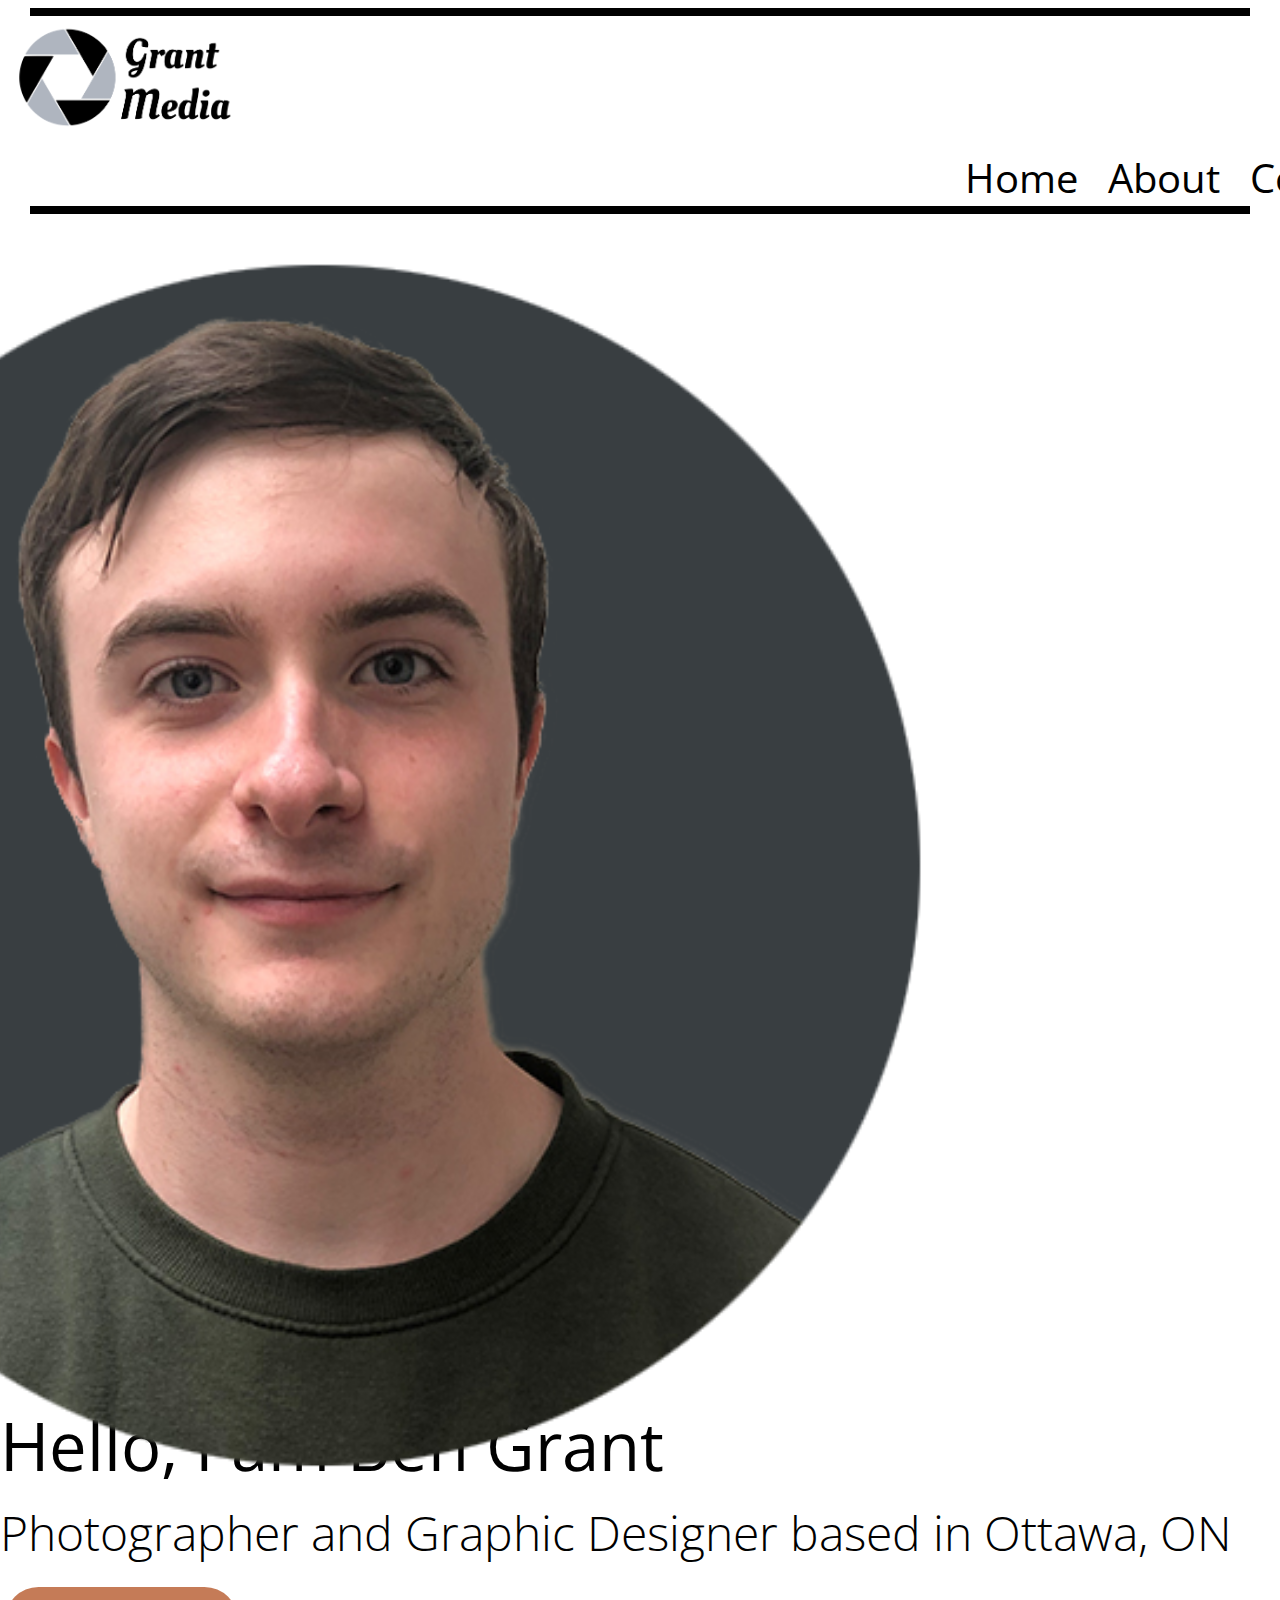
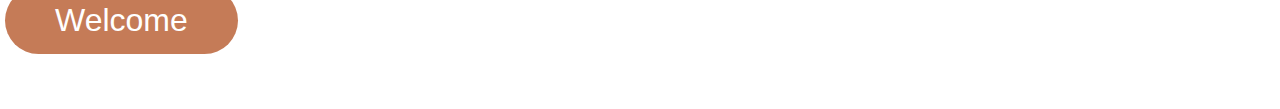
<file: index.html>
<!doctype html>
<html lang="en">
  <head>
    <!-- Required meta tags -->
    <meta charset="utf-8">
    <meta name="viewport" content="width=device-width, initial-scale=1">

    <!-- Bootstrap CSS -->
    <link href="https://cdn.jsdelivr.net/npm/bootstrap@5.0.0-beta3/dist/css/bootstrap.min.css" rel="stylesheet" integrity="sha384-eOJMYsd53ii+scO/bJGFsiCZc+5NDVN2yr8+0RDqr0Ql0h+rP48ckxlpbzKgwra6" crossorigin="anonymous">
    <!-- fonts and favicon-->
    <link rel="preconnect" href="https://fonts.gstatic.com"> 
    <link href="https://fonts.googleapis.com/css2?family=Open+Sans:ital,wght@0,300;0,400;0,600;0,700;0,800;1,300;1,400;1,600;1,700;1,800&display=swap" rel="stylesheet">
    <!-- favicon -->
    <link rel="icon" href="/Sem2-final/logo/self-logo.ico" type="image/x-icon"/>
    <!-- css link -->
    <link rel="stylesheet" href="/Self-promo-p1/css/styles.css">
    <title>Portfolio - Ben Grant</title>
  </head>
  <!-- main content -->
  <body class="background-color">
    <hr class="hr">
    <div>
      <img src="/Self-promo-p1/logo/GM-logo.png" alt="Grant-Media logo" class="logo">
    </div>
    <nav>
      <ul class="flex-container">
        <li>
          <a href="/Self-promo-p1/homepage.html" class="nav-hover"> Home</a>
        </li>
        <li>
          <a href="/Self-promo-p1/about.html" class="nav-hover">About </a>
        </li>
        <li> 
          <a href="/Self-promo-p1/contact.html"class="nav-hover">Contact</a>
        </li>
      </ul>
    </nav> 
    <hr class="hr">   
    
    <!-- Using a bootstrap grid to have the profile picture on the left and the text on the right and including a button to lead users to go to my homepage-->
    <div class="container">
        <div class="row">
          <div class="col-sm">
            <img src="/Self-promo-p1/Picture-of-me/Circle.png" class="profile-pic img-fluid" alt="picture of Ben Grant">
          </div>
          <div class="col-sm">
              <div class="intro">
                  <h1 class="hello">Hello, I am Ben Grant</h1>
                  <h2 class="landingpage-intro">Photographer and Graphic Designer based in Ottawa, ON</h2>
                  <button class="welcome" onclick="document.location='/Self-promo-p1/homepage.html'">
                    Welcome
                    <script src="https://cdn.lordicon.com/libs/frhvbuzj/lord-icon-2.0.2.js"></script>
                      <lord-icon
                          src="https://cdn.lordicon.com/vixtkkbk.json"
                          trigger="loop-on-hover"
                          colors="primary:#121331,secondary:#ffffff"
                          style="width:85px;height:85px">
                      </lord-icon>
                  </button>
              </div>
          </div>
        </div>
      </div>
  </body>
</html>
</file>
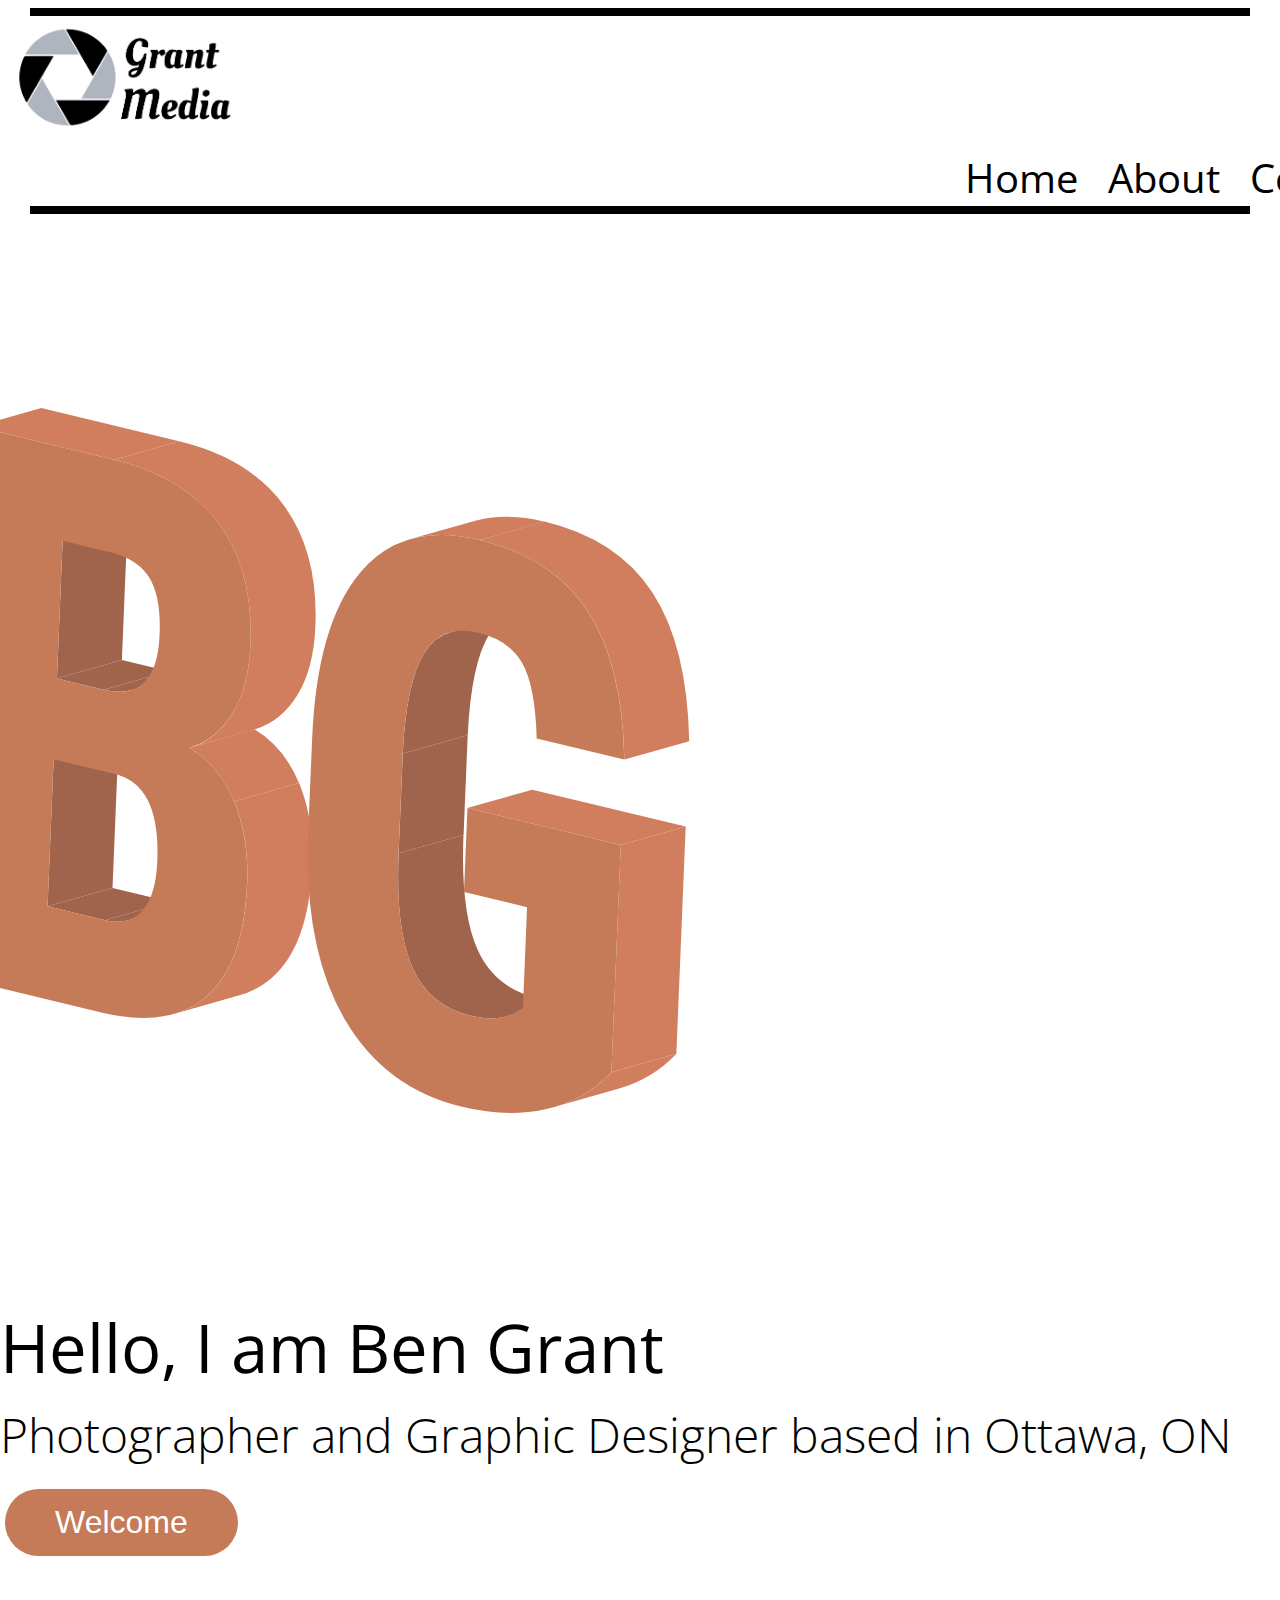
<file: Self-promo-p1/index.html>
<!doctype html>
<html lang="en">
  <head>
    <!-- Required meta tags -->
    <meta charset="utf-8">
    <meta name="viewport" content="width=device-width, initial-scale=1">

    <!-- Bootstrap CSS -->
    <link href="https://cdn.jsdelivr.net/npm/bootstrap@5.0.0-beta3/dist/css/bootstrap.min.css" rel="stylesheet" integrity="sha384-eOJMYsd53ii+scO/bJGFsiCZc+5NDVN2yr8+0RDqr0Ql0h+rP48ckxlpbzKgwra6" crossorigin="anonymous">
    <!-- fonts and favicon-->
    <link rel="preconnect" href="https://fonts.gstatic.com"> 
    <link href="https://fonts.googleapis.com/css2?family=Open+Sans:ital,wght@0,300;0,400;0,600;0,700;0,800;1,300;1,400;1,600;1,700;1,800&display=swap" rel="stylesheet">
    <!-- favicon -->
    <link rel="icon" href="/Sem2-final/logo/self-logo.ico" type="image/x-icon"/>
    <!-- css link -->
    <link rel="stylesheet" href="/Self-promo-p1/css/styles.css">
    <title>Portfolio - Ben Grant</title>
  </head>
  <!-- main content -->
  <body class="background-color">
    <hr class="hr">
    <a href="/Self-promo-p1/homepage.html">
      <img src="/Self-promo-p1/logo/GM-logo.png" alt="Grant-Media logo" class="logo">
    </a>
    <nav>
      <ul class="flex-container">
        <li>
          <a href="/Self-promo-p1/homepage.html" class="nav-hover"> Home</a>
        </li>
        <li>
          <a href="/Self-promo-p1/about.html" class="nav-hover">About </a>
        </li>
        <li> 
          <a href="/Self-promo-p1/contact.html"class="nav-hover">Contact</a>
        </li>
      </ul>
    </nav> 
    <hr class="hr">   
    
    <!-- Using a bootstrap grid to have the profile picture on the left and the text on the right and including a button to lead users to go to my homepage-->
    <div class="container">
        <div class="row">
          <div class="col-sm">
            <img src="/self-promo-p1/logo/BG-01-orange.svg" class="profile-pic img-fluid" alt="picture of Ben Grant">
          </div>
          <div class="col-sm">
              <div class="intro">
                  <h1 class="hello">Hello, I am Ben Grant</h1>
                  <h2 class="landingpage-intro">Photographer and Graphic Designer based in Ottawa, ON</h2>
                  <button class="welcome" onclick="document.location='/Self-promo-p1/homepage.html'">
                    Welcome
                    <script src="https://cdn.lordicon.com/libs/frhvbuzj/lord-icon-2.0.2.js"></script>
                      <lord-icon
                          src="https://cdn.lordicon.com/vixtkkbk.json"
                          trigger="loop-on-hover"
                          colors="primary:#121331,secondary:#ffffff"
                          style="width:85px;height:85px">
                      </lord-icon>
                  </button>
              </div>
          </div>
        </div>
      </div>
  </body>
</html>
</file>
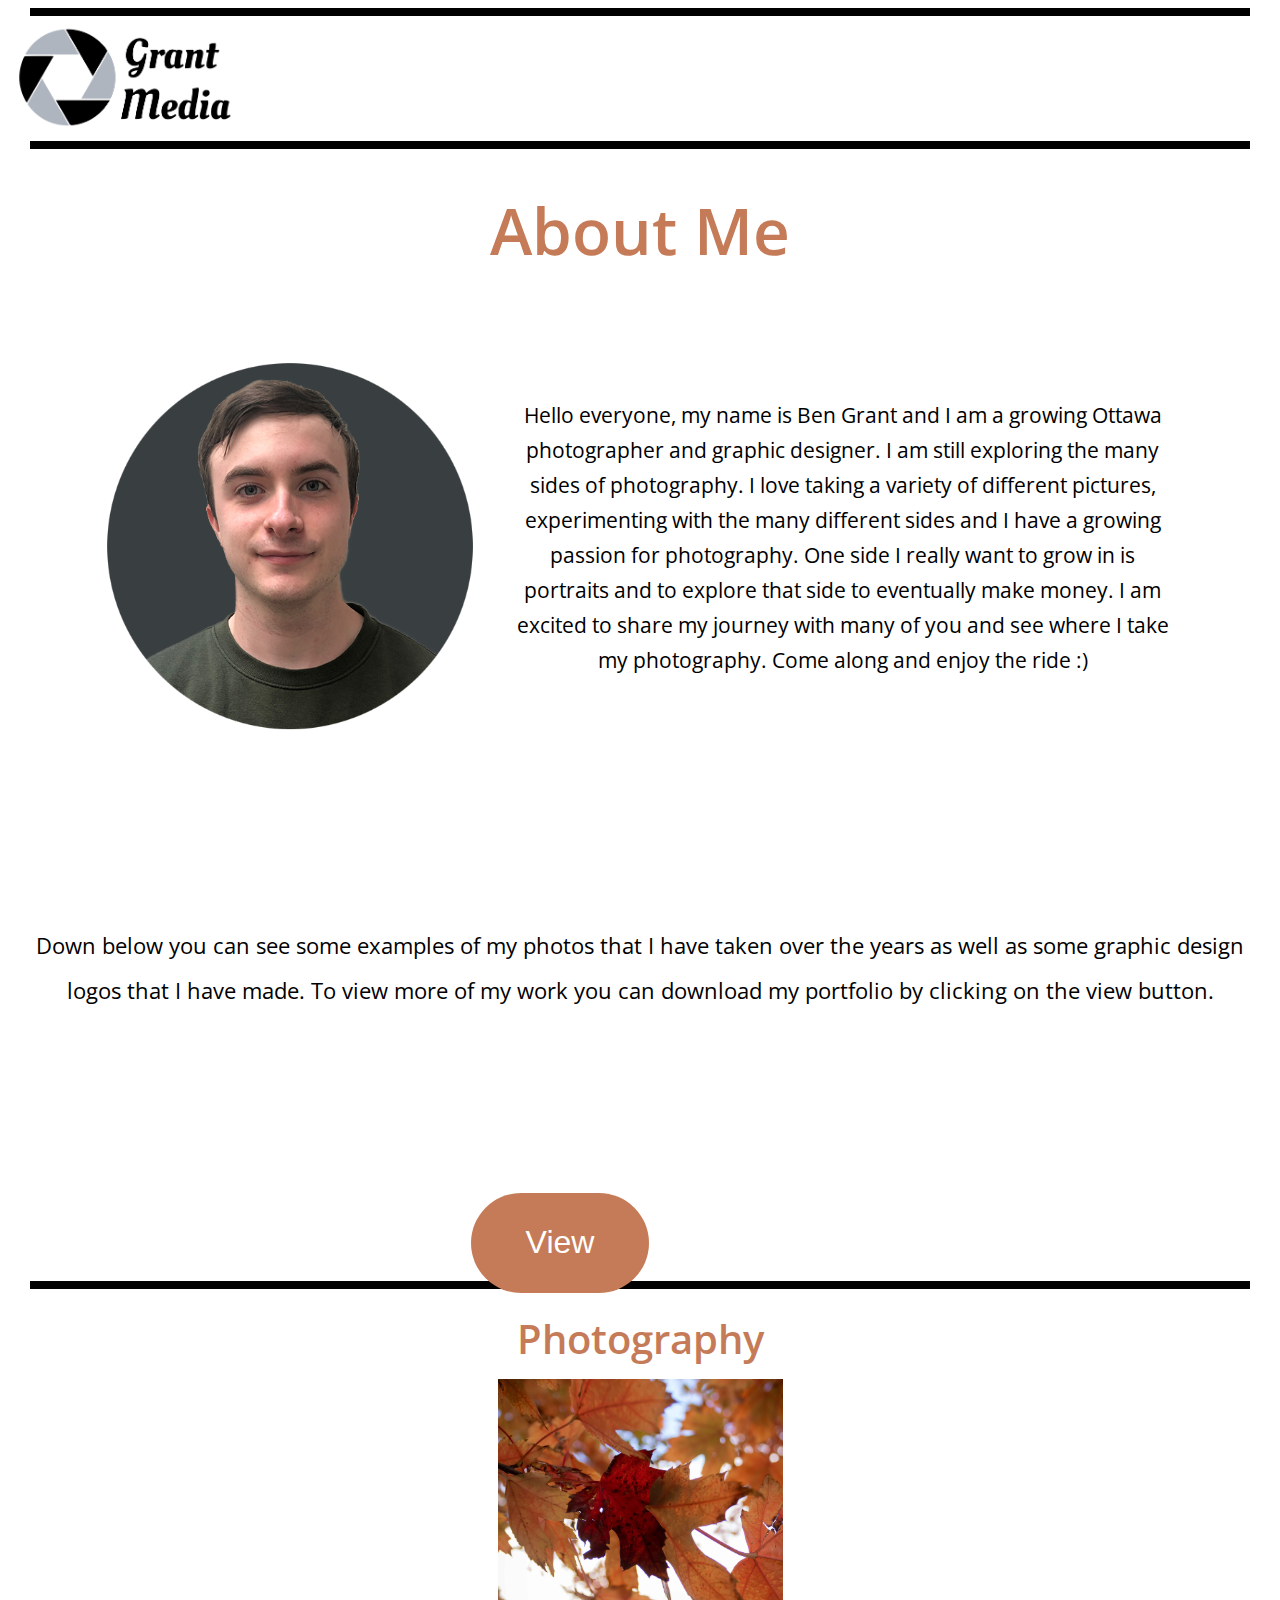
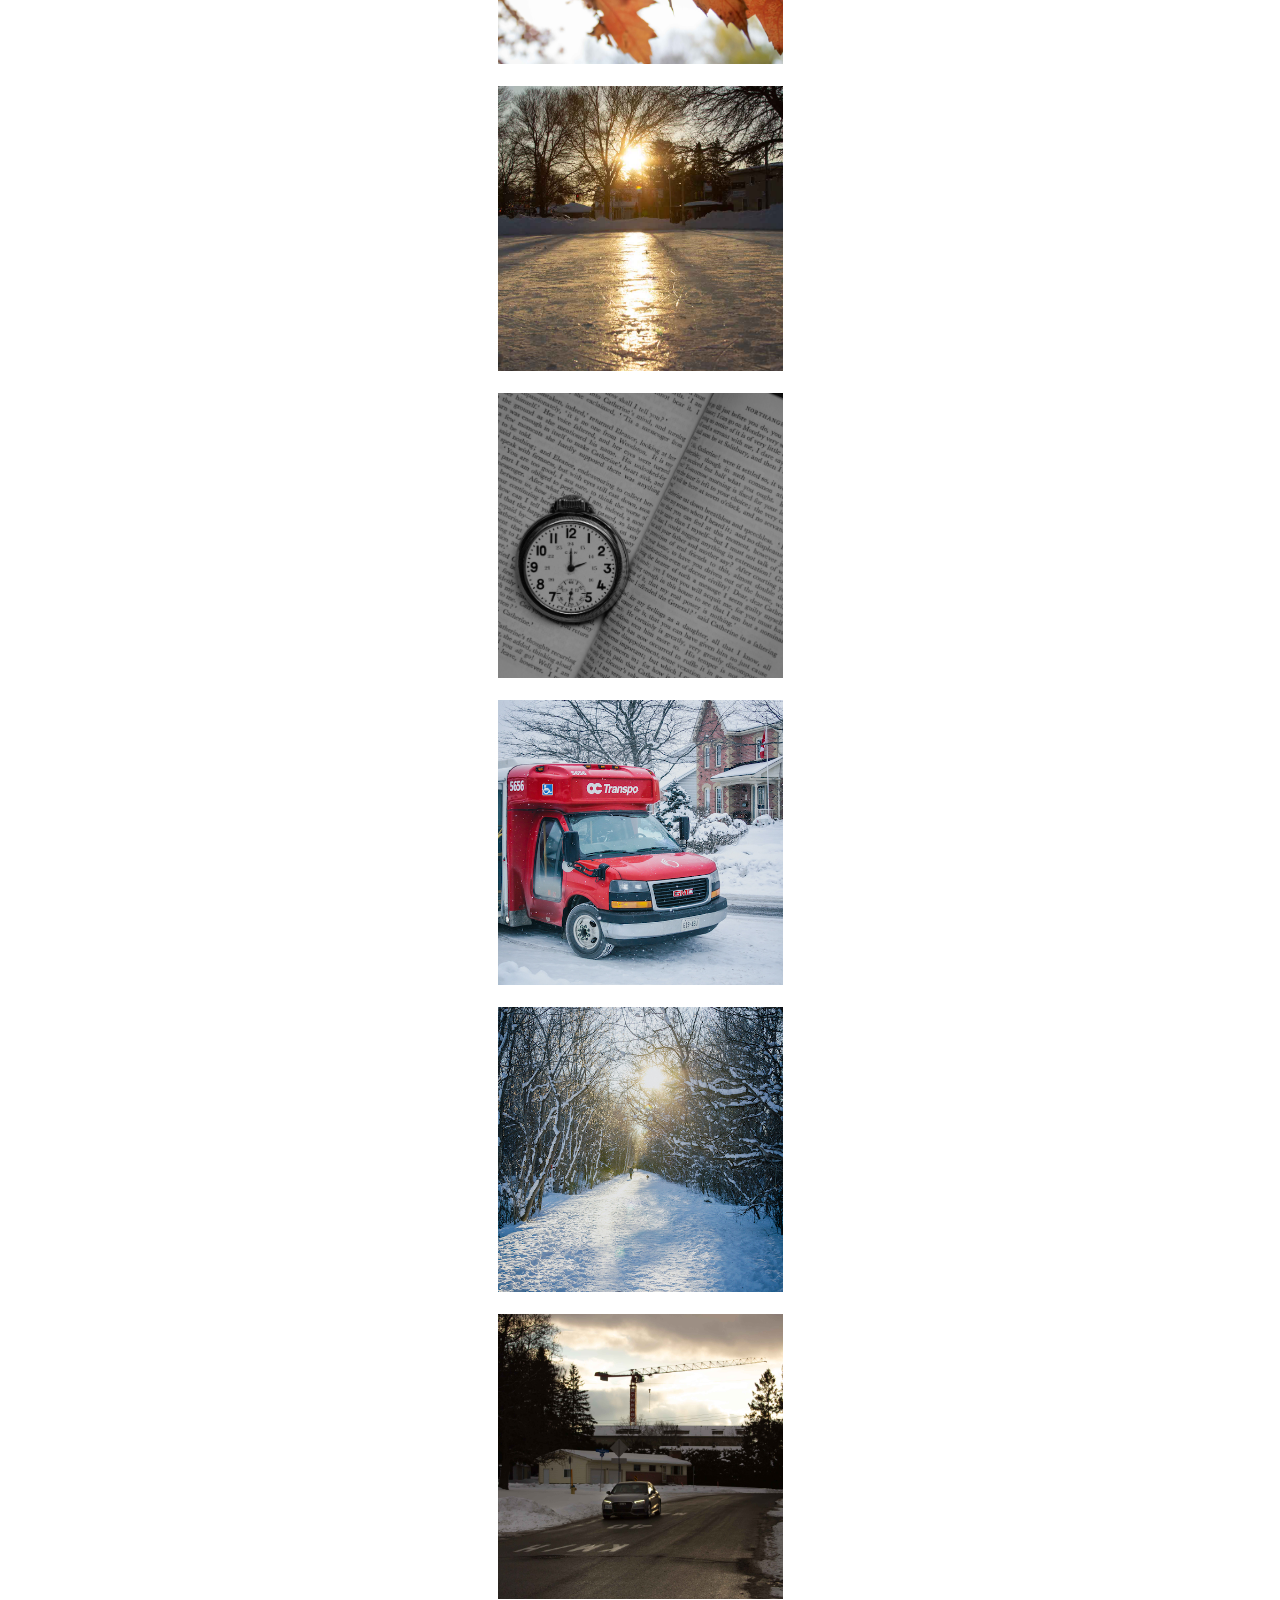
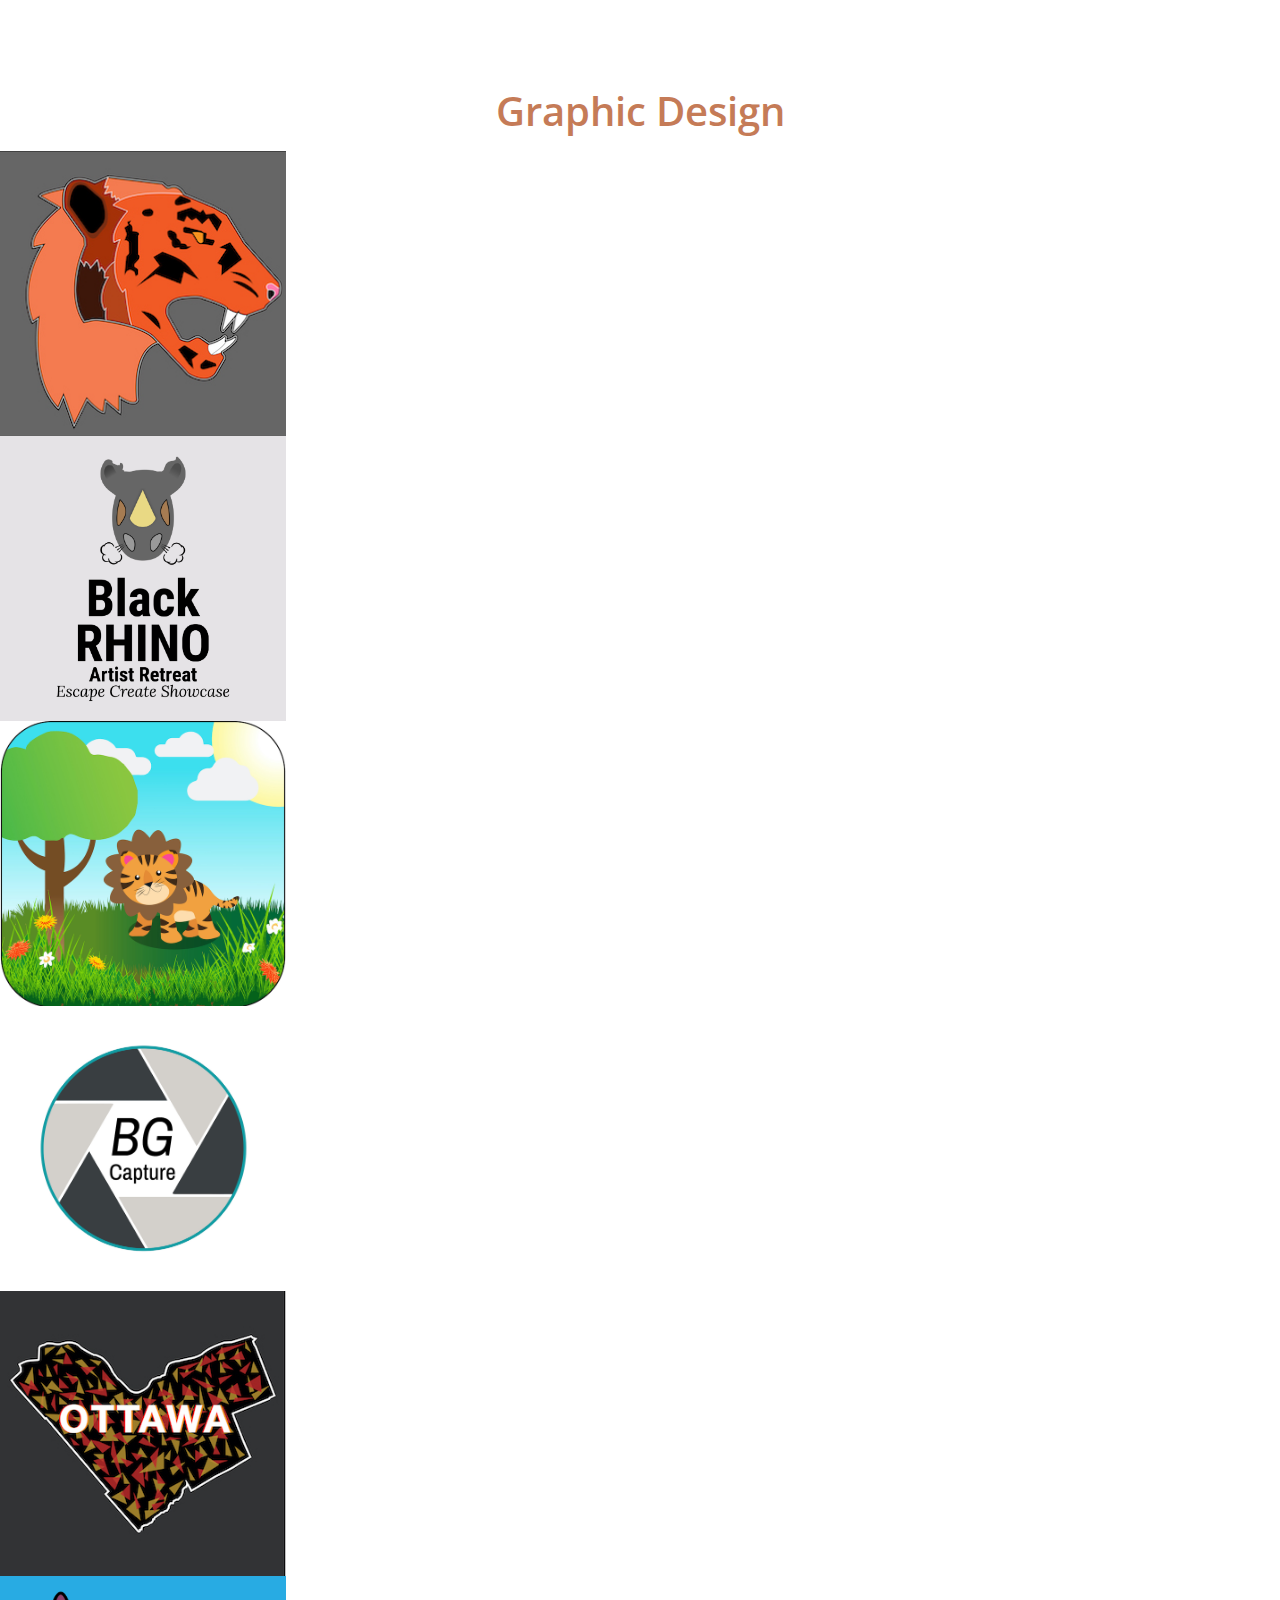
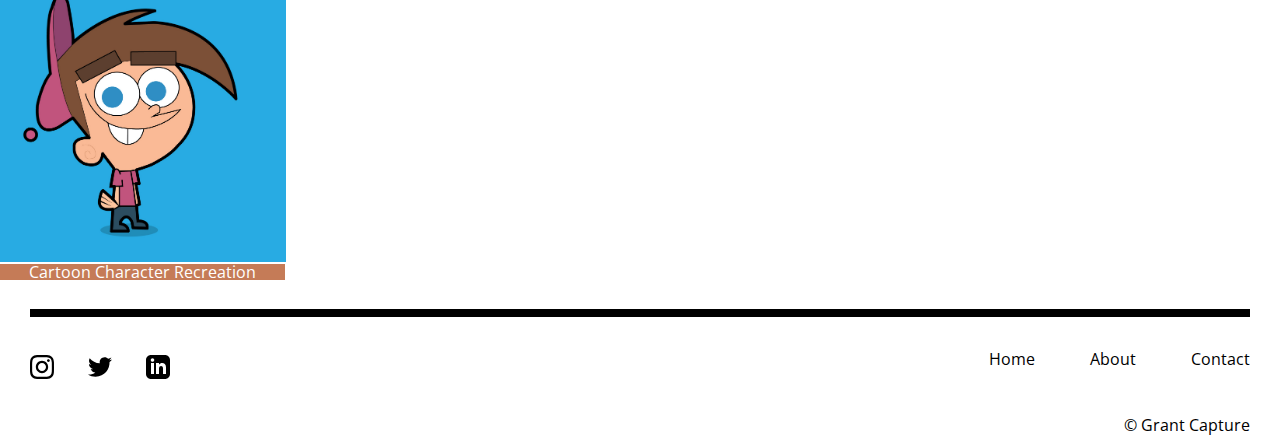
<file: Self-promo-p1/about.html>
<!doctype html>
<html lang="en">
  <head>
    <!-- Required meta tags -->
    <meta charset="utf-8">
    <meta name="viewport" content="width=device-width, initial-scale=1">

    <!-- Bootstrap CSS and SCRIPT-->
    <link href="https://cdn.jsdelivr.net/npm/bootstrap@5.0.0-beta2/dist/css/bootstrap.min.css" rel="stylesheet" integrity="sha384-BmbxuPwQa2lc/FVzBcNJ7UAyJxM6wuqIj61tLrc4wSX0szH/Ev+nYRRuWlolflfl" crossorigin="anonymous">
    <script src="https://cdn.jsdelivr.net/npm/bootstrap@5.0.0-beta3/dist/js/bootstrap.bundle.min.js" integrity="sha384-JEW9xMcG8R+pH31jmWH6WWP0WintQrMb4s7ZOdauHnUtxwoG2vI5DkLtS3qm9Ekf" crossorigin="anonymous"></script>
    <!-- Lordicon icon -->
    <script src="https://cdn.lordicon.com/libs/frhvbuzj/lord-icon-2.0.2.js"></script>
    <!-- fonts and favicon-->
    <link rel="preconnect" href="https://fonts.gstatic.com"> 
    <link href="https://fonts.googleapis.com/css2?family=Open+Sans:ital,wght@0,300;0,400;0,600;0,700;0,800;1,300;1,400;1,600;1,700;1,800&display=swap" rel="stylesheet">
    <link rel="icon" href="/Sem2-final/logo/self-logo.ico" type="image/x-icon"/>
     <!-- css link -->
     <link rel="stylesheet" href="/Self-promo-p1/css/styles.css">
    <title>About Me</title>
  </head>
  <body>
    <!-- navigation to allow users navigate the site-->
    <hr class="hr">
    <div class="logo-nav">
      <a href="/Self-promo-p1/homepage.html">
        <img src="/Self-promo-p1/logo/GM-logo.png" alt="Grant-Media logo" class="logo">
      </a>
      <nav>
        <ul class="flex-container">
          <li>
            <a href="/Self-promo-p1/homepage.html" class="nav-hover"> Home</a>
          </li>
          <li>
            <a href="/Self-promo-p1/about.html" class="nav-hover">About </a>
          </li>
          <li> 
            <a href="/Self-promo-p1/contact.html"class="nav-hover">Contact</a>
          </li>
        </ul>
    </div>
    </nav> 
    <hr class="hr"> 
      <!-- A brief description telling users who I am, what I do and my future goals -->
      <h1 class="title-about">About Me</h1>
      <div class="aboutme-section">
            <img src="/Self-promo-p1/Picture-of-me/Circle.png" alt="picture of Ben Grant" class="circle-profile">
            <p class="about-text"> Hello everyone, my name is Ben Grant and I am a growing Ottawa photographer and graphic designer. I am still exploring the many sides of photography. I love taking a variety of different pictures, experimenting with the many different sides and I have a growing passion for photography. One side I really want to grow in is portraits and to explore that side to eventually make money. I am excited to share my journey with many of you and see where I take my photography. Come along and enjoy the ride :)</p>
      </div>
      <!-- Allowing users to veiw my portfolio in a pdf -->
    <div class="banner banner-about">
      <div class="container">
        <div class="row">
          <div class="col-12 col-md-12 col-lg-6">
            <p class="aboutme"> Down below you can see some examples of my photos that I have taken over the years as well as some graphic design logos that I have made. To view more of my work you can download my portfolio by clicking on the view button. </p>
          </div>
          <div class="col-12 col-md-12 col-lg-6">
            <button class="outside-downlaod" onclick="document.location= 'Self-promo-p1/portfolio/Portfolio-Ben-Grant-copy.pdf'">
              View
                <lord-icon
                    src="https://cdn.lordicon.com/tyounuzx.json"
                    trigger="loop-on-hover"
                    colors="primary:#121331,secondary:#ffffff"
                    style="width:85px;height:85px">
                </lord-icon>
            </button>
          </div>
        </div>
      </div>
    </div>
    <hr class="hr">
<section>
    <!-- Setting up a grid for the photography section to allow users to see my photos in a diferent grid system-->
    <h2 class="second-heading">Photography</h2>
    <div class="photography">
      <div class="container">
        <div class="row">
          <div class="photo-image mb-4 col col-12 col-sm-12 col-md-6 col-lg-4">
              <img src="/Self-promo-p1/Images/IMG_4887-copy.jpg" alt="picture of a leaf" class="photograph-images">
          </div>
          <div class="photo-image mb-4 col col-12 col-sm-12 col-md-6 col-lg-4">
              <img src="/Self-promo-p1/Images/IMG_7297-copy.jpg" alt="picture of a sunset" class="photograph-images">
          </div>
          <div class="photo-image mb-4 col col-12 col-sm-12 col-md-6 col-lg-4">
              <img src="/Self-promo-p1/Images/2_Grant_B-copy.jpg" alt="picture of a pocket watch" class="photograph-images">
            </div>
          <div class="photo-image mb-4 col col-12 col-sm-12 col-md-6 col-lg-4">
              <img src="/Self-promo-p1/Images/IMG_6795-Edit-copy.JPG" alt="picture of OC Transpo" class="photograph-images">
          </div>
          <div class="photo-image mb-4 col col-12 col-sm-12 col-md-6 col-lg-4">
              <img src="/Self-promo-p1/Images/IMG_6745-2-copy.JPG" alt="Sunset in a forest" class="photograph-images">
          </div>
          <div class="photo-image mb-4 col col-12 col-sm-12 col-md-6 col-lg-4">
              <img src="/Self-promo-p1/Images/IMG_7020-2-2-copy.JPG" alt="picture of a car" class="photograph-images">
          </div>
        </div>
      </div>
      </div>
  </section> 
    <!-- setting up a grid and making a background to describe the graphic design logos and setting up the grid for small medium and large viewports -->
<section>
 <h2 class="graphic-heading">Graphic Design</h2>
 <div class="container">
  <div class="row">
    <div class="col-12 col-sm-12 col-md-6 col-lg-4 mt-5 mb-3">
        <div class="card mx-auto">
          <img src="/Self-promo-p1/GraphicDesign/Tiger-side-profile-copy-4.jpg" class="card-img" alt="sports logo">
          <div class="card-body">
            <p class="card-text">Sports Logo</p>
          </div>
        </div>
    </div>
    <div class="col-12 col-sm-12 col-md-6 col-lg-4 mt-5 mb-5">
      <div class="card mx-auto">
        <img src="/Self-promo-p1/GraphicDesign/square-branding-logo-03.jpg" class="card-img" alt="Black Rhino logo">
        <div class="card-body">
          <p class="card-text">Branding Logo</p>
        </div>
      </div>
    </div>
    <div class="col-12 col-sm-12 col-md-6 col-lg-4 mt-5 mb-5">
      <div class="card mx-auto">
        <img src="/Self-promo-p1/GraphicDesign/Avatar-Icon-large-copy-2.jpg" class="card-img" alt="Avatar Icon">
        <div class="card-body">
          <p class="card-text">App Design</p>
        </div>
      </div>
      </div>
    <div class="col-12 col-sm-12 col-md-6 col-lg-4 mt-5 mb-5">
      <div class="card mx-auto">
        <img src="/Self-promo-p1/GraphicDesign/Self-logo-copy-01-copy.jpg" class="card-img" alt="Self-logo">
        <div class="card-body">
          <p class="card-text">Self Logo</p>
        </div>
      </div>
    </div>
    <div class="col-12 col-sm-12 col-md-6 col-lg-4 mt-5 mb-5">
      <div class="card mx-auto">
        <img src="/Self-promo-p1/GraphicDesign/Ottawa-Art-02-copy.jpg" class="card-img" alt="Ottawa Sticker">
        <div class="card-body">
          <p class="card-text">Location Sticker</p>
        </div>
      </div>
    </div>
    <div class="col-12 col-sm-12 col-md-6 col-lg-4 mt-5 mb-5">
      <div class="card mx-auto">
        <img src="/Self-promo-p1/GraphicDesign/Timmy-turner-2-copy-3.jpg" class="card-img" alt="Cartoon Character Recreation">
        <div class="card-body">
          <p class="card-text">Cartoon Character Recreation</p>
        </div>
      </div>
    </div>
  </div>
</div>
</section>  
  <!-- adding a footer either to direct the user to my social media or to the about parts of my webiste -->
      <footer>
        <hr class="hr">
        <a href="https://www.instagram.com/_grantmedia/">
          <img src="/Self-promo-p1/Socialmedias/iconmonstr-instagram-11.svg" alt="instagram-logo" class="socialmedia-icons">
        </a>
        <a href="https://twitter.com/ben_grantt">
          <img src="/Self-promo-p1/Socialmedias/iconmonstr-twitter-1.svg" alt="twitter-logo" class="socialmedia-icons">
        </a>
        <a href="https://ca.linkedin.com/in/ben-grant-722492210">
          <img src="/Self-promo-p1/Socialmedias/iconmonstr-linkedin-3.svg" alt="LinkedIn" class="socialmedia-icons">
        </a>
        <ul class="footer-nav">
            <li><a href="homepage.html" class="link-color">Home</a></li>
            <li><a href="about.html" class="link-color">About</a></li>
            <li><a href="contact.html" class="link-color">Contact</a></li>
        </ul>
        <p class="copyright"> &copy; Grant Capture</p>
    </footer>
  </body>
</html>
</file>
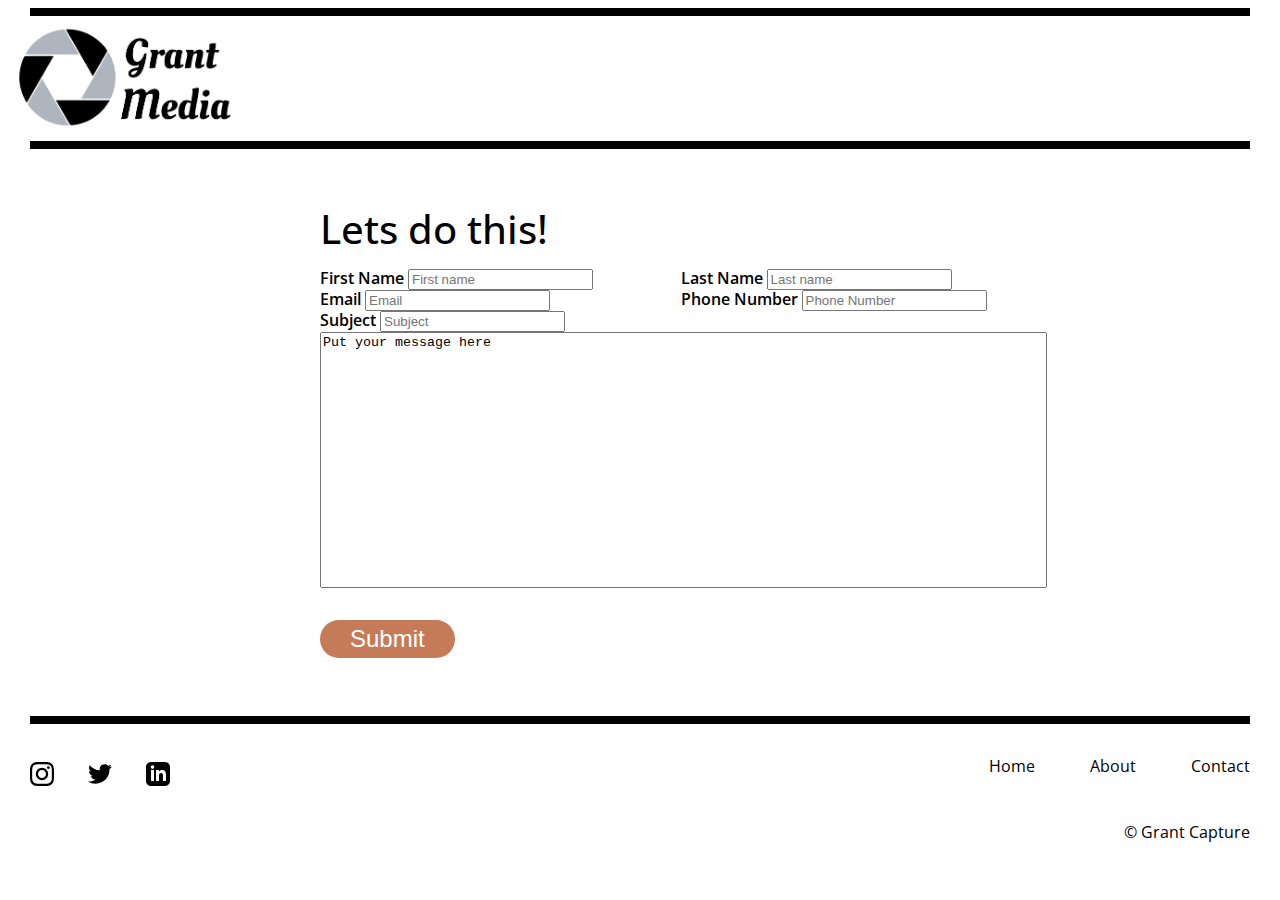
<file: Self-promo-p1/contact.html>
<!doctype html>
<html lang="en">
  <head>
    <!-- Required meta tags -->
    <meta charset="utf-8">
    <meta name="viewport" content="width=device-width, initial-scale=1">

    <!-- Bootstrap CSS and SCRIPT-->
    <link href="https://cdn.jsdelivr.net/npm/bootstrap@5.0.0-beta2/dist/css/bootstrap.min.css" rel="stylesheet" integrity="sha384-BmbxuPwQa2lc/FVzBcNJ7UAyJxM6wuqIj61tLrc4wSX0szH/Ev+nYRRuWlolflfl" crossorigin="anonymous">
    <script src="https://cdn.jsdelivr.net/npm/bootstrap@5.0.0-beta3/dist/js/bootstrap.bundle.min.js" integrity="sha384-JEW9xMcG8R+pH31jmWH6WWP0WintQrMb4s7ZOdauHnUtxwoG2vI5DkLtS3qm9Ekf" crossorigin="anonymous"></script>
    <!-- fonts and favicon-->
    <link rel="preconnect" href="https://fonts.gstatic.com"> 
    <link href="https://fonts.googleapis.com/css2?family=Open+Sans:ital,wght@0,300;0,400;0,600;0,700;0,800;1,300;1,400;1,600;1,700;1,800&display=swap" rel="stylesheet">
    <link rel="icon" href="/Sem2-final/logo/self-logo.ico" type="image/x-icon"/>
     <!-- css link -->
     <link rel="stylesheet" href="/Self-promo-p1/css/styles.css">
    <title>Contact</title>
  </head>
  <body>
    <!-- navigation to allow users navigate the site-->
    <hr class="hr">
    <div class="logo-nav">
      <a href="/Self-promo-p1/homepage.html">
        <img src="/Self-promo-p1/logo/GM-logo.png" alt="Grant-Media logo" class="logo">
      </a>
      <nav>
        <ul class="flex-container">
          <li>
            <a href="/Self-promo-p1/homepage.html" class="nav-hover">Home</a>
          </li>
          <li>
            <a href="/Self-promo-p1/about.html" class="nav-hover">About </a>
          </li>
          <li> 
            <a href="/Self-promo-p1/contact.html"class="nav-hover">Contact</a>
          </li>
        </ul>
      </nav> 
    </div>
    <hr class="hr"> 
    
      <!-- using a form to allow users to contact me -->
<section class="form">    
      <h1 class="title">Lets do this!</h1>
<div class="contact-form">
    <!-- using a grid to for first and last name, email and phone number to be different from the mobile styles-->
    <div class="contact-grid">
      <div class="mb-2">
        <label for="formGroupExampleInput" class="form-label">First Name</label>
        <input type="text" class="form-control first-name" id="formGroupExampleInput" placeholder="First name">
      </div>
      <div class="mb-2">
        <label for="formGroupExampleInput2" class="form-label">Last Name</label>
        <input type="text" class="form-control" id="formGroupExampleInput2" placeholder="Last name">
      </div>
      <div class="mb-2">
        <label for="formGroupExampleInput3" class="form-label">Email</label>
        <input type="email" class="form-control email" id="formGroupExampleInput3" placeholder="Email">
      </div>
      <div class="mb-2">
        <label for="formGroupExampleInput4" class="form-label">Phone Number</label>
        <input type="tel" class="form-control" id="formGroupExampleInput4" placeholder="Phone Number">
      </div>
    </div>
    <div class="mb-3">
      <label for="formGroupExampleInput5" class="form-label">Subject</label>
      <input type="text" class="form-control" id="formGroupExampleInput5" placeholder="Subject">
    </div>
    <textarea class="text-area" name="textarea">Put your message here</textarea>
    <button class="button" onclick="document.location=''">
      Submit
      <script src="https://cdn.lordicon.com/libs/frhvbuzj/lord-icon-2.0.2.js"></script>
      <lord-icon
      src="https://cdn.lordicon.com/vixtkkbk.json"
      trigger="loop-on-hover"
      colors="primary:#121331,secondary:#ffffff"
      style="width:75px;height:75px">
    </lord-icon>
  </button>
</div>
</section>  
<!-- adding a footer either to direct the user to my social media or to the about parts of my webiste -->
<footer>
  <hr class="hr">
  <a href="https://www.instagram.com/_grantmedia/">
    <img src="/Self-promo-p1/Socialmedias/iconmonstr-instagram-11.svg" alt="instagram-logo" class="socialmedia-icons">
  </a>
  <a href="https://twitter.com/ben_grantt">
    <img src="/Self-promo-p1/Socialmedias/iconmonstr-twitter-1.svg" alt="twitter-logo" class="socialmedia-icons">
  </a>
  <a href="https://ca.linkedin.com/in/ben-grant-722492210">
    <img src="/Self-promo-p1/Socialmedias/iconmonstr-linkedin-3.svg" alt="LinkedIn" class="socialmedia-icons">
  </a>
        <ul class="footer-nav">
            <li><a href="homepage.html" class="link-color">Home</a></li>
            <li><a href="about.html" class="link-color">About</a></li>
            <li><a href="contact.html" class="link-color">Contact</a></li>
        </ul>
        <p class="copyright"> &copy; Grant Capture</p>
    </footer>
  </body>
</html>
</file>
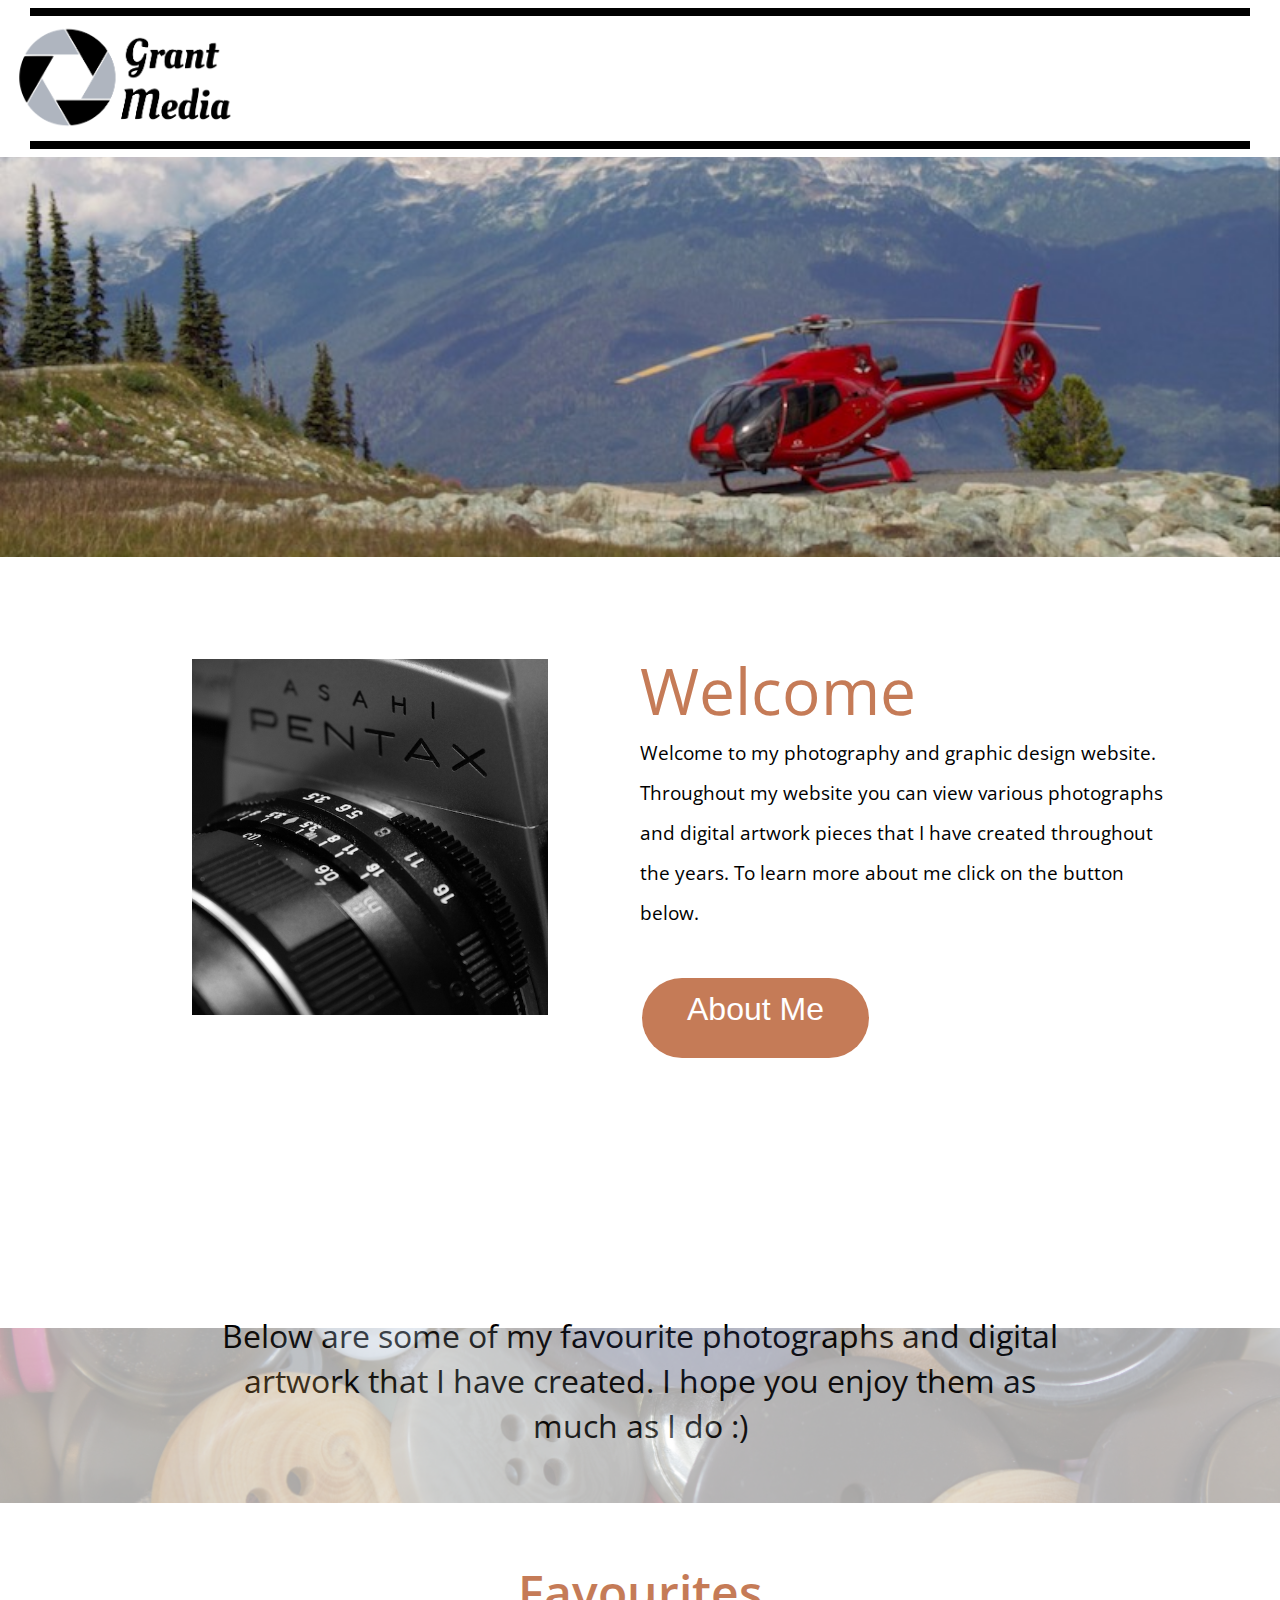
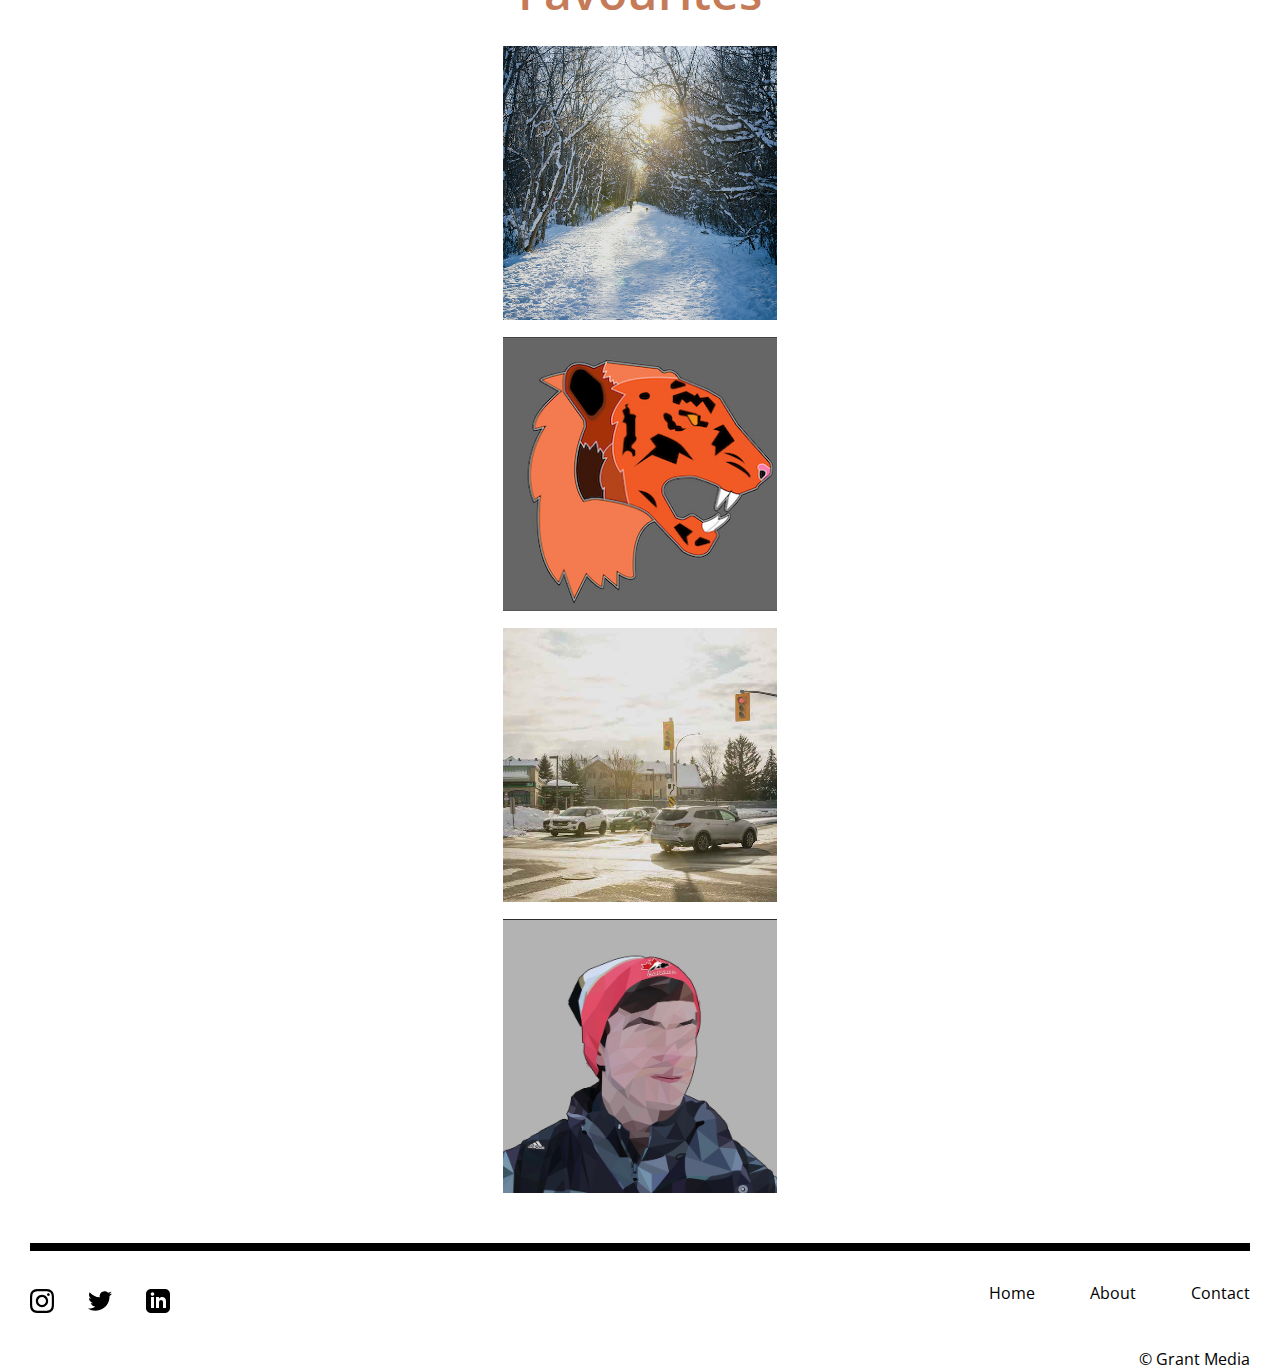
<file: Self-promo-p1/homepage.html>
<!doctype html>
<html lang="en">
  <head>
    <!-- Required meta tags -->
    <meta charset="utf-8">
    <meta name="viewport" content="width=device-width, initial-scale=1">

    <!-- Bootstrap CSS and SCRIPT-->
    <link href="https://cdn.jsdelivr.net/npm/bootstrap@5.0.0-beta2/dist/css/bootstrap.min.css" rel="stylesheet" integrity="sha384-BmbxuPwQa2lc/FVzBcNJ7UAyJxM6wuqIj61tLrc4wSX0szH/Ev+nYRRuWlolflfl" crossorigin="anonymous">
    <script src="https://cdn.jsdelivr.net/npm/bootstrap@5.0.0-beta3/dist/js/bootstrap.bundle.min.js" integrity="sha384-JEW9xMcG8R+pH31jmWH6WWP0WintQrMb4s7ZOdauHnUtxwoG2vI5DkLtS3qm9Ekf" crossorigin="anonymous"></script>
    <!-- Lordicon icons -->
    <script src="https://cdn.lordicon.com/libs/frhvbuzj/lord-icon-2.0.2.js"></script>
    <!-- fonts and favicon-->
    <link rel="preconnect" href="https://fonts.gstatic.com"> 
    <link href="https://fonts.googleapis.com/css2?family=Open+Sans:ital,wght@0,300;0,400;0,600;0,700;0,800;1,300;1,400;1,600;1,700;1,800&display=swap" rel="stylesheet">
    <link rel="icon" href="/Sem2-final/logo/self-logo.ico" type="image/x-icon"/>
     <!-- css link -->
     <link rel="stylesheet" href="/Self-promo-p1/css/styles.css">
    <title>Home</title>
  </head>
  <body>
    <!-- navigation to allow users navigate the site-->
    <hr class="hr">
    <div class="logo-nav">
    <div>
      <a href="/Self-promo-p1/homepage.html">
        <img src="/Self-promo-p1/logo/GM-logo.png" alt="Grant-Media logo" class="logo">
      </a>
    </div>
    <nav>
        <ul class="flex-container">
          <li>
            <a href="/Self-promo-p1/homepage.html" class="nav-hover"> Home</a>
          </li>
          <li>
            <a href="/Self-promo-p1/about.html" class="nav-hover">About </a>
          </li>
          <li> 
            <a href="/Self-promo-p1/contact.html"class="nav-hover">Contact</a>
          </li>
        </ul>
      </nav> 
    </div>
    <hr class="hr"> 
      <!-- helicopter banner image to seperate the nav and intro of the site-->
    <img src="/Self-promo-p1/Images/IMG_3235-3-copy.JPG" class="helicopter-image" alt="pictures of a helicopter"> 
    <!-- Welcome intro to let users know what the site is about and setting up a grid for tablet and desktop-->
    <div class="home-intro">
          <div class="home-grid">
            <img src="/Self-promo-p1/Images/IMG_6883-3-copy.JPG" alt="picture of camera" class="camera">
          </div>
          <div class="home-grid">
            <h1 class="title-home">Welcome</h1>
            <p class="about-text-home">Welcome to my photography and graphic design website. Throughout my website you can view various photographs and digital artwork pieces that I have created throughout the years.  To learn more about me click on the button below. </p>
            <button class="button-home" onclick="document.location='about.html'">
              About Me
                <lord-icon
                  src="https://cdn.lordicon.com/eszyyflr.json"
                  trigger="loop-on-hover"
                  colors="primary:#121331,secondary:#ffffff"
                  style="width:70px;height:70px">
               </lord-icon>
            </button>
          </div>
    </div>
    <!-- adding a banner to seperate the intro and to start showcasing my work -->
    <section class="parallax">
      <div class="banner">
        <p class="banner-text"> Below are some of my favourite photographs and digital artwork that I have created. I hope you enjoy them as much as I do :)</p>
        <img src="/self-promo-p1/Images/ben-grant-buttons.jpg" alt="" class="bttn-image">
      </div>
    </section>
    
    <!-- Showcasing a few of my favourite logos and images to get the user interested in my content -->
    <section>
      <h2 class="favourites">Favourites</h2>
        <div class="container">
          <div class="row">
            <div class="photo-image mb-4 col col-12 col-sm-12 col-md-6 col-lg-3">
              <img src="/Self-promo-p1/Images/IMG_6745-2-copy.JPG" alt="Leading lines picture" class="home-favourites">
            </div>
            <div class="photo-image mb-4 col col-12 col-sm-12 col-md-6 col-lg-3">
              <img src="/Self-promo-p1/GraphicDesign/Tiger-side-profile-copy-4.jpg" alt="Graphic design logo" class="home-favourites">
            </div>
            <div class="photo-image mb-4 col col-12 col-sm-12 col-md-6 col-lg-3">
              <img src="/Self-promo-p1/Images/IMG_7165-copy.JPG" alt="picture of cars" class="home-favourites">
            </div>
            <div class="photo-image mb-4 col col-12 col-sm-12 col-md-6 col-lg-3">
              <img src="/Self-promo-p1/GraphicDesign/low poly self portrait-all.jpg" alt="faceless portrait" class="home-favourites">
            </div>
          </div>
        </div>
    </section> 
    <!-- adding a footer either to direct the user to my social media or to the about parts of my webiste -->
    <footer>
      <hr class="hr">
      <a href="https://www.instagram.com/_grantmedia/">
        <img src="/Self-promo-p1/Socialmedias/iconmonstr-instagram-11.svg" alt="instagram-logo" class="socialmedia-icons">
      </a>
      <a href="https://twitter.com/ben_grantt">
        <img src="/Self-promo-p1/Socialmedias/iconmonstr-twitter-1.svg" alt="twitter-logo" class="socialmedia-icons">
      </a>
      <a href="https://ca.linkedin.com/in/ben-grant-722492210">
        <img src="/Self-promo-p1/Socialmedias/iconmonstr-linkedin-3.svg" alt="LinkedIn" class="socialmedia-icons">
      </a>
        <ul class="footer-nav">
            <li><a href="homepage.html" class="link-color">Home</a></li>
            <li><a href="about.html" class="link-color">About</a></li>
            <li><a href="contact.html" class="link-color">Contact</a></li>
        </ul>
        <p class="copyright"> &copy; Grant Media</p>
    </footer>
  </body>
</html>
</file>
<file: Self-promo-p1/css/styles.css>
/* http://meyerweb.com/eric/tools/css/reset/ 
   v2.0 | 20110126
   License: none (public domain)
*/

html, body, div, span, applet, object, iframe,
h1, h2, h3, h4, h5, h6, p, blockquote, pre,
a, abbr, acronym, address, big, cite, code,
del, dfn, em, img, ins, kbd, q, s, samp,
small, strike, strong, sub, sup, tt, var,
b, u, i, center,
dl, dt, dd, ol, ul, li,
fieldset, form, label, legend,
table, caption, tbody, tfoot, thead, tr, th, td,
article, aside, canvas, details, embed, 
figure, figcaption, footer, header, hgroup, 
menu, nav, output, ruby, section, summary,
time, mark, audio, video {
	margin: 0;
	padding: 0;
	border: 0;
	font-size: 100%;
	font: inherit;
	vertical-align: baseline;
}
/* HTML5 display-role reset for older browsers */
article, aside, details, figcaption, figure, 
footer, header, hgroup, menu, nav, section {
	display: block;
}
body {
	line-height: 1;
}
ol, ul {
	list-style: none;
}
blockquote, q {
	quotes: none;
}
blockquote:before, blockquote:after,
q:before, q:after {
	content: '';
	content: none;
}
table {
	border-collapse: collapse;
}
/* --------------------------------------------------------------------
                        CUSTOM STYLES
------------------------------------------------------------------------*/
/* Font for the entire website */
html{
    font-family: 'Open Sans', sans-serif;
}
/* colours that are used throughout the website */
:root{
	--primary-color: #ffffff;
	--secondadry-color: #C57B57;
	--text-color: #000000;
    --text-white: #ffffff;
    --hover-states: #6b818c;
    --card-color: #C57B57;
	}
 /* removing the underline from the links to allow for proper styling */
a{
    text-decoration: none;
}
/* allowing the user to know what link they are about to click */
.link-color:hover{
    color: var(--secondadry-color);
}
/* Centering the navigation for mobile to be easy to read and follow */
.navbar-light .navbar-nav .nav-link{
    color: var(--text-color);
    font-size: 1.75rem;
    text-align: center;
}
/* Making the links interactive when extended to desktop */
.navbar-light .navbar-nav .nav-link:hover{
    color: var(--secondadry-color);
} 
.flex-container{
    display: flex;
    justify-content: space-between;
    padding-left: 20px;
    padding-right: 20px;
}
.nav-hover{
    color: var(--text-color);
    font-size: 2.5rem;
    margin-left: 15px;
    margin-right: 15px;
}
.nav-hover:hover{
    color: var(--secondadry-color);
}
hr.hr{
    height: 8px;
    background-color: var(--text-color);
    border: none;
    margin-left: 30px;
    margin-right: 30px;
    opacity: 100%;
}
/* Shifting the links to the right to allow for a balanced footer */
.footer-nav{
    display: flex;
    justify-content: flex-end;
}
 /*--------------------------------------------
             Mobile Styles - Landing
 -----------------------------------------------*/
/* Setting the background color for the landing page to add visual interest */
.background-color{
    background-color: var(--primary-color);
}
/* making my profile picture responsive */
.profile-pic{
    width: 100%;
    height: auto;
}
/* aligning the text in the center to make it look visually appealing for mobile */
.hello, .landingpage-intro{
    color: var(--text-color);
    text-align: center;
}
.hello{
    font-size: 4rem;
}
/* Adding padding to make sure there is space between the picture and text */
.landingpage-intro{
    padding-top: 30px;
    font-size: 3rem;
    font-weight: 100;
}
/* Making the button look visually appealing */
.welcome{
    background-color: var(--secondadry-color);
    color: var(--primary-color);
    font-size: 2rem;
    margin-left: 120px;
    margin-top: 30px;
    margin-bottom: 15px;
    padding-top: 15px;
    padding-bottom: 15px;
    padding-left: 50px;
    padding-right: 50px; 
    border-radius: 85px;
    border: none;
}
/* adding hover states to make it more interactive for the user */
.welcome:hover{
    background-color: var(--hover-states);
}
/*--------------------------------------------
             Mobile Styles - Home
 -----------------------------------------------*/
 /*  adjusting the size of the logo to prevent it from being to big on the page*/
.logo{
    margin-left: 95px; 
    width: 65%;
    padding-bottom: 10px;
}
/* making the helicopter image responsive through all the different states */
.helicopter-image{
    height: 375px;
    width: 100%;
    object-fit: cover;
}
/* making a grid for 1 column and 2 rows to follow to the mobile style layout */
.home-intro{
    display: grid;
    grid-template-columns: repeat(1, 1fr);
    grid-template-rows: repeat(2, 1fr);
    grid-template-areas: 
    "one one"
    "two two";
}
.home-grid:nth-child(1){
    grid-area: one;
}
.home-grid:nth-child(2){
    grid-area: two;
    text-align: center;
}
/* centering the content to be visually appealing in mobile */
.home-intro{
    padding: 50px;
} 
/* setting a fixed width and height of the image since the original was a rectangle */
.camera{
    max-width: 100%;
    object-fit: cover; 
    padding-bottom: 10px;
} 
/* Setting the size and color to belong with the theme of the website */
.title-home{
    color: var(--secondadry-color);
    font-size: 4rem;
    text-align: center;
    padding-bottom: 10px;
}
/* Allowing the text to be read easily */
.about-text-home{
    line-height: 30px;
    width: 100%;
    font-size: 1.2rem;
}
/* Styling the button so it looks appropriate on mobile */
.button-home{
    border: none;
    background-color: transparent;
    height: 80px;
    margin-bottom: 50px;
    margin-top: 45px; 
    background-color: var(--secondadry-color);
    color: var(--text-white);
    font-size: 2rem;
    padding-top: 8px;
    padding-bottom: 25px;
    padding-left: 45px;
    padding-right: 45px ;
    border-radius: 55px;
    border: none;
    text-decoration: none;
} 
/* adding an animation to make it more engaging for the user */
.button-home:hover{
    background-color: var(--hover-states); 
}
/* Making the text ontop of the banner to be easily read by the user */
.banner{
    height: 300px;
}
/* Making sure the text stays inside the banner when resizing to tablet and desktop */
.banner-text{
    line-height: 45px;
    font-size: 2rem;
    padding-top: 50px;
    text-align: center;
    margin: 30px;
}
.parallax{
    height: 100%;
    background-attachment: scroll;
    background-position: center;
    background-repeat: no-repeat;
    background-size: cover;
}
/* Creating a favourites section to show the user a few examples of my work before they go to the about page */
.favourites{
    color: var(--secondadry-color);
    font-size: 3rem;
    font-weight: 600;
    padding-top: 30px;
    padding-bottom: 15px;
    text-align: center;
}
.bttn-image{
    height: 260px;
    width: 100%;
    object-fit: cover;
    opacity: 35%;
    position: relative;
    bottom: 245px;
} 
/* Making the images the same height and width as each of them are designed at different widths and height */
.home-favourites{
    height: 274px;
    width: 274px;
    object-fit: cover;
    margin-top: 15px;
}
/* Making sure that there is space below to avoid the images touching the footer */
.favorite-section{
    margin-bottom: 75px;
}
/* making the footer nav be consistent with my colour scheme */
.link-color{
    color: var(--text-color);
    text-decoration: none;
    padding-left: 25px;
    padding-right: 30px;
    position: relative;
    bottom: 30px;
}
/* Making sure the social medias are big enough for the user to click on */
.socialmedia-icons{
    max-width: 75px;
    padding-left: 30px;
    padding-top: 45px;
    display: inline;
    padding-top: 30px;
}
/* Making sure the copy right lines up with the site links */
.copyright{
    display: flex;
    justify-content: flex-end;
    color: var(--text-color);
    padding-right: 30px;
    padding-top: 20px;
}
/*--------------------------------------------
             Mobile Styles - About
 -----------------------------------------------*/
 /* making the heading match the color scheme of the site */
 .title-about{
     color: var(--secondadry-color);
     font-size: 4rem;
     font-weight: 500;
     margin-top: 30px;
     margin-bottom: 10px;
     font-weight: 600;
     text-align: center;
 }
 /* setting a fixed height and width to make sure the image stays the say through the different states */
 .circle-profile{
     height: 450px;
     width: 450px;
     object-fit: cover;
     display: block;
     margin-right: auto;
     margin-left: auto;
}
/* Allowing the text to be easily read by any user */
 p.about-text{
     text-align: center;
     margin-left: 30px;
     padding-right: 35px;
     margin-bottom: 45px;
     line-height: 25px;
 }
 /* alligning the text in the center to be easy to read on mobile */
 .banner-about{
     height: 500px;
     text-align: center;
 }
 /* Setting the font size and height to be appropriate on mobile devices */
 .aboutme{
    font-size: 1.4rem;
    line-height: 45px;
    padding-top: 30px;
    text-align: center;
    margin: 30px;
 }
 /* centering the button with the text to follow the mobile styles */
 .outside-downlaod{
     border: none;
     background-color: var(--secondadry-color);
     font-size: 2rem;
     margin-left: 10px; 
     margin-top: 30px;
     margin-bottom: 100px;
     padding-top: 15px;
     padding-bottom: 15px;
     padding-left: 55px;
     padding-right: 55px;
     border-radius: 85px;
     color: var(--primary-color);
 }
 /* Making the "download" interactive for the user */
 .outside-downlaod:hover{
     background-color: var(--secondadry-color);
     animation-name: button-transition;
     animation-duration: 2s;
    }
    @keyframes button-transition {
       from {background-color: var(--secondadry-color)}
       to {background-color: var(--hover-states)}
     }
 /* making the photography and graphic design heading the same to have consistency */
 .second-heading, .graphic-heading{
     color: var(--secondadry-color);
     font-size: 2.5rem;
     margin-top: 30px;
     margin-bottom: 20px;
     font-weight: 600;
     text-align: center;
 }
 /* Making sure the images for both photography and the artwork are the same size */
.photograph-images{
    height: 285px;
    width: 285px;
    object-fit: cover;
    margin-bottom: 20px; 
}
/* Centering my image to be pleasing to the eye */
.photo-image{
    text-align: center;
}
/* Setting a fixed height and width to avoid the graphic images being different sizes */
.card{
    height: 285px;
    width: 285px;
    object-fit: cover; 
}
/* Setting the background and centering the text */
.card-body{
    background-color: var(--card-color);
}
.card-text{
    color: var(--text-white);
    text-align: center;
}
/* Adding spacing to the bottom of the container to avoid the cards  */
.container{
    padding-bottom: 40px;
} 
/*--------------------------------------------
             Mobile Styles - Contact
 -----------------------------------------------*/
 /* Making the title consistent with my theme */
 .title{
     color: var(--secondadry-color);
     margin-left: 115px;
     font-size: 2.5rem;
     margin-left: 115px;
     margin-top: 30px;
     margin-bottom: 20px;
     font-weight: 500;
 }
 /* Setting a max width to avoid the feilds being to long */
 .contact-form{
     max-width: 70%;
     margin-left: 70px;
 }
 h1.title{
     margin-left: 70px;
     color: var(--text-color);
 }
 /* making the form lables be consistent with my theme */
 .form-label{
     color: var(--text-color);
     padding-top: 15px;
     font-weight: 600;
 }
 .text-area{
     resize: none;
     width: 100%;
     height: 250px;
 }
 /* making the button be consistent with the theme */
.button{
    margin-top: 30px;
    margin-bottom: 50px;
    border: none;
    background-color: var(--secondadry-color);
    padding-right: 30px;
    padding-left: 30px;
    padding-top: 5px;
    padding-bottom: 5px;
    border-radius: 75px;
    font-size: 1.5rem;
    color: var(--text-white);
}
/* Making the submit button interactive for user engagement */
.button:hover{
    background-color: var(--secondadry-color);
    animation-name: grow;
    animation-duration: 2s;
    animation-timing-function: ease-in-out;
    animation-iteration-count: infinite;
}
@keyframes grow{
    50% {transform: scale(1.2);}
}
/*--------------------------------------------
             Tablet Styles
 -----------------------------------------------*/
 @media only screen and (min-width: 768px){
    /* ------------------
        Landing Page
    -----------------*/
    /* Setting the font size to be appropriate for tablet */
    .hello{
        font-size: 4.2rem;
    }
    .logo{
        padding-left: 250px;
        padding-bottom: 20px;
    }
    /* making sure the text doesnt overlap my image */
    .welcome{
        margin-left: 45px;
    }
    .intro{
        padding-top: 250px;
    }
    /* making my image bigger for tablet to be pleasing to the eye */
    img.profile-pic.img-fluid{
        width: 100%;
        transform: scale(1.2);
        padding-top: 190px;
        padding-bottom: 10px;
    }
    /* Alligning the text and adding margin to make it look visually appealing */
    h1.hello, h2.landingpage-intro{
        text-align: left;
    }
    button.welcome{
        margin-left: 5px;
    }
    /* ------------------
        Home Page
    -----------------*/
    /* pushing the logo to the left hand side */
    .logo{
        margin-left: 0px;
    }
    /* Setting a fixed witdth and height to make the image look viusllay appealing */
    .camera{
        height: 356px;
        width: 356px;
        object-fit: cover;
    }
    /* allowing the button to line up with the text */
    .button-home{
        margin-left: 2px;
    }
    /* making the camera and text look visually appealing in tablet */
    .home-intro{
        display: grid;
        grid-template-columns: repeat(2, 1fr);
        grid-template-rows: repeat(1, 1fr);
        grid-template-areas: 
        "one two";
    }
    .home-grid:nth-child(1){
        grid-area: one;
    }
    .home-grid:nth-child(2){
        grid-area: two;
        text-align: left;
    }
    /* lining up the image with the text */
    img.camera{
        margin-bottom: 50px;
    }
    /* lining the title, and text to be visually appealing */
    .about-text-home{
        text-align: left;
        line-height: 25px;
        line-height: 30px;
        font-size: 1.2rem;
    }
    .title-home{
        text-align: left;
    }
    .banner-text{
        padding-top: 75px;
        margin-left: 20px;
        margin-right: 30px;
    }
    p.banner-text{
        padding-bottom: 50px;
    }
    .bttn-image{
        height: 190px;
    }
     /* ------------------
        About Page
    -----------------*/
    /* pushing the navigation to the left instead of having it beside the logo */
    .navbar-light .navbar-nav .nav-link{
        display: flex;
        justify-content: flex-end;
        padding-right: 35px;
    }
    /* using flex to have my image and text horizontally allign with each other */
    .aboutme-section{
        display: flex;
        margin-bottom: 75px;
    }
    .circle-profile{
        height: 450px;
        width: 450px;
        object-fit: cover;
        margin-top: 50px;
        margin-left: 20px;
    }
    /* adding padding to ensure the text lines up with my image */
    .about-text{
        padding-top: 125px;
    }
    /* Making the images the same size to prevent awkward different sizes in each card */
    .card-img{
        width: 286px;
        height: 286px;
        object-fit: cover;
    }
    /* ------------------
        Contact Page
    -----------------*/
    /* adding a margin to make the form look pleasing for tablet */
    .form{
        margin-left: 100px;
    }
}
/*--------------------------------------------
             Desktop Styles
 -----------------------------------------------*/
 @media only screen and (min-width: 992px){
/* ---------------------------
        Navigation
----------------------------*/
.logo-nav{
    display: grid;
    grid-template-columns: repeat(4, 1fr);
    grid-template-rows: repeat(1, 1fr);
    grid-template-areas: 
    "one two three four";
    grid-gap: 100px;
}
.logo-nav:nth-child(1){
    grid-area: one;
}
.logo-nav:nth-child(2){
    grid-area: two;
}
.logo-nav:nth-child(3){
    grid-area: three;
}
.logo-nav:nth-child(4){
    grid-area: four;
}
.flex-container{
    margin-left: 930px;
    padding-top: 25px;
}
.logo{
    width: 225px;
    height: auto;
    padding-left: 10px;
    padding-bottom: 2px;
}
.nav-hover{
    display: flex;
    justify-content: flex-start;
    position: sticky;
}
/* ---------------------------
        Landing page
----------------------------*/
    button.welcome:hover{
        background-color: var(--hover-states);
    }
    /* Growing my image to be an appropriate size on the desktop */
    img.profile-pic.img-fluid{
        max-width: 50%;
        transform: scale(2);
    }
    /* ---------------------------
            Home Page
    ----------------------------*/
    /* Making the nav be on the left hand side instead of having it to the right of the logo to look visually appealing */
    .navbar-light .navbar-nav .nav-link{
        display: flex;
        justify-content: flex-end;
    }
    /* Making the navigation be on the right hand side of the page */
    div.collapse.navbar-collapse{
        display: flex;
        justify-content: flex-end;
    }
    /* Using object-position to have the helicopter be visible at all times */
    img.helicopter-image{
        height: 400px;
        width: 100%;
        object-fit: cover;
        object-position: 40% 67%;
    }
    /* Making a grid to be pleasing to the eye in desktop */
    .home-intro{
        padding: 100px;
        display: grid;
        grid-template-columns: repeat(2, 1fr);
        grid-template-rows: repeat(1, 1fr);
        grid-template-areas: 
        "one two";
    }
    .home-grid:nth-child(1){
        grid-area: one;
        text-align: center;
    }
    .home-grid:nth-child(2){
        grid-area: two;
        text-align: left;
    }
    /* Adding padding to the bottom to avoid the text overlapping the text */
    .title-home{
        padding-bottom: 10px;
    }
    /* alligning the text to line up with the button and heading */
    .about-text-home{
        line-height: 40px;
        text-align: left;
        font-size: 1.2rem;
    }
    /* ensuring my banner text looks appropriate in desktop styles */
    .banner-text{
        margin-left: 200px;
        margin-right: 200px;
        margin-bottom: 75px;
    }
    .bttn-image{
        height: 175px;
    }
 /* ---------------------------
        About Me 
----------------------------*/
/* making the title not touch the navigation */
    .title-about{
        margin-top: 50px;
    }
    /* making the text look appropriate for desktop styles */
    p.about-text{
        line-height: 35px;
    }
    /* ensuring the text doesn't be full width */
    .aboutme-section{
        margin-left: 75px;
        margin-right: 75px;
    }  
    /* allow the text to look approprate for desktop styles */
    .aboutme{
        padding-top: 45px;
     }
     .about-text{
         font-size: 1.3rem;
     }
     /* allowing the button to look appropriate in the banner */
     .outside-downlaod{
        height: 100px;
        margin-right: 170px;
        margin-top: 150px;
    }
    /* adding a hover to allow for user interactvity */
    .outside-downlaod:hover{
        background-color: var(--hover-states);
    }
    /* using flex to horizontally align items in the banner */
    .banner-about{
        display: flex;
        height: 425px;
    }
    /* ---------------------------
        Contact Page
    ----------------------------*/
    /* centering the contact form */
    .form{
        margin-left: 250px;
        margin-top: 60px;
    } 
    /* making a grid to avoid all the feilds being stacked ontop of each other for desktop styles */
    .contact-grid{
        display: grid;
        grid-template-columns: repeat(2, 1fr);
        grid-template-rows: repeat(2, 1fr);
        grid-template-areas: 
        "one two"
        "three four";
    }
    .mb-2:nth-child(1){
        grid-area: one;
    }
    .mb-2:nth-child(2){
        grid-area: two;
    }
    .mb-2:nth-child(3){
        grid-area: three;
    }
    .mb-2:nth-child(4){
        grid-area: four;
    }
    /* avoiding the feilds from touching each other */
    .first-name, .email{
        max-width: 97%;
    }
    }
</file>
